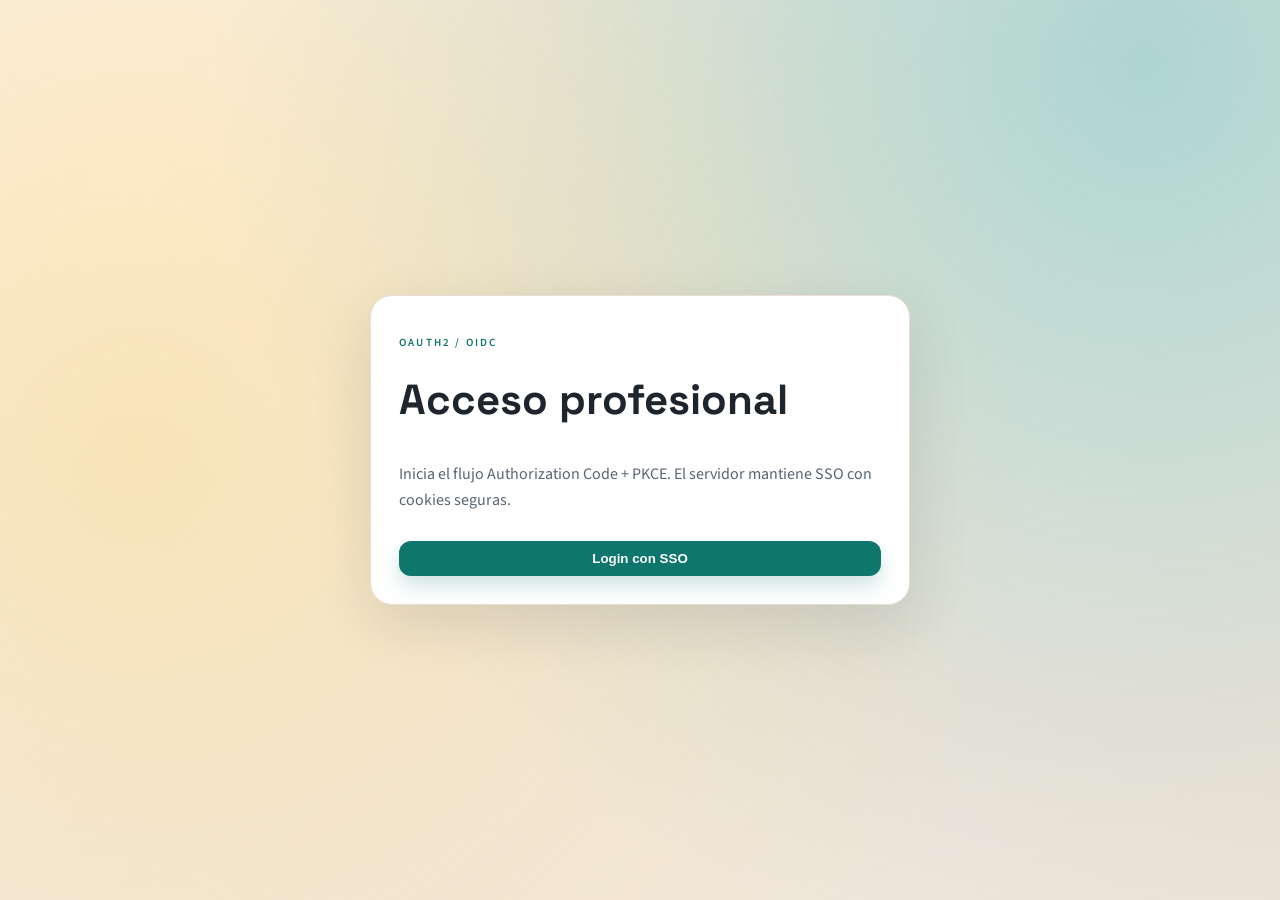
<file: web-demo/index.html>
<!doctype html>
<html lang="es">
<head>
  <meta charset="utf-8" />
  <meta name="viewport" content="width=device-width, initial-scale=1" />
  <title>SSO Login</title>
  <link rel="preconnect" href="https://fonts.googleapis.com" />
  <link rel="preconnect" href="https://fonts.gstatic.com" crossorigin />
  <link href="https://fonts.googleapis.com/css2?family=Fira+Mono:wght@400;500&family=Space+Grotesk:wght@400;600;700&family=Source+Sans+3:wght@400;600&display=swap" rel="stylesheet" />
  <link rel="stylesheet" href="styles.css" />
  <script defer src="app.js"></script>
</head>
<body>
  <div class="bg-glow"></div>
  <main class="login-shell">
    <section class="login-card" data-reveal>
      <p class="eyebrow">OAuth2 / OIDC</p>
      <h1>Acceso profesional</h1>
      <p class="lead">Inicia el flujo Authorization Code + PKCE. El servidor mantiene SSO con cookies seguras.</p>
      <button id="btnStartAuth" class="btn">Login con SSO</button>
      <p id="loginError" class="error hidden"></p>
    </section>
  </main>
</body>
</html>
</file>
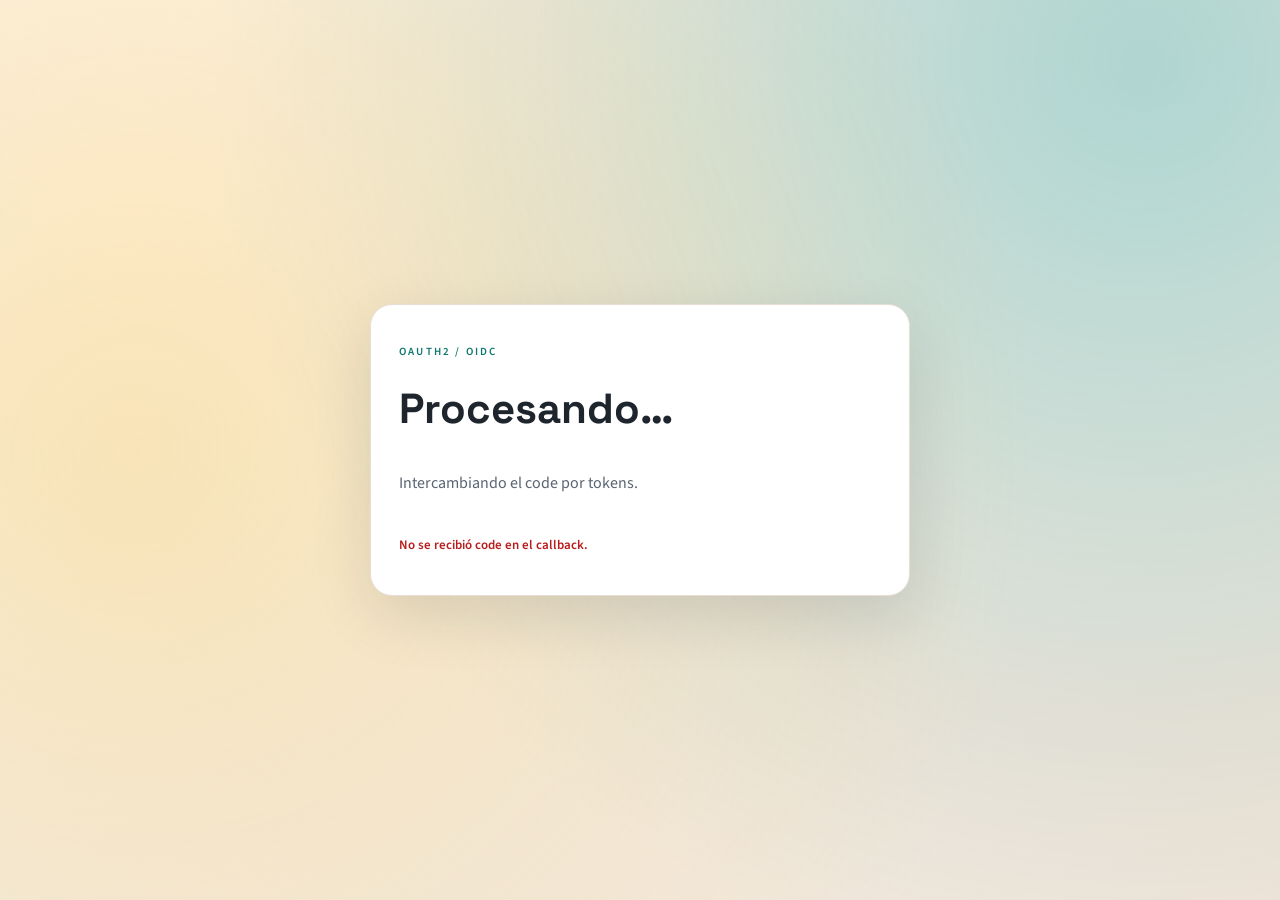
<file: web-demo/callback.html>
<!doctype html>
<html lang="es">
<head>
  <meta charset="utf-8" />
  <meta name="viewport" content="width=device-width, initial-scale=1" />
  <title>SSO Callback</title>
  <link rel="preconnect" href="https://fonts.googleapis.com" />
  <link rel="preconnect" href="https://fonts.gstatic.com" crossorigin />
  <link href="https://fonts.googleapis.com/css2?family=Fira+Mono:wght@400;500&family=Space+Grotesk:wght@400;600;700&family=Source+Sans+3:wght@400;600&display=swap" rel="stylesheet" />
  <link rel="stylesheet" href="styles.css" />
  <script defer src="app.js"></script>
</head>
<body>
  <div class="bg-glow"></div>
  <main class="login-shell">
    <section class="login-card" data-reveal>
      <p class="eyebrow">OAuth2 / OIDC</p>
      <h1>Procesando…</h1>
      <p class="lead">Intercambiando el code por tokens.</p>
      <p id="loginError" class="error hidden"></p>
    </section>
  </main>
</body>
</html>
</file>
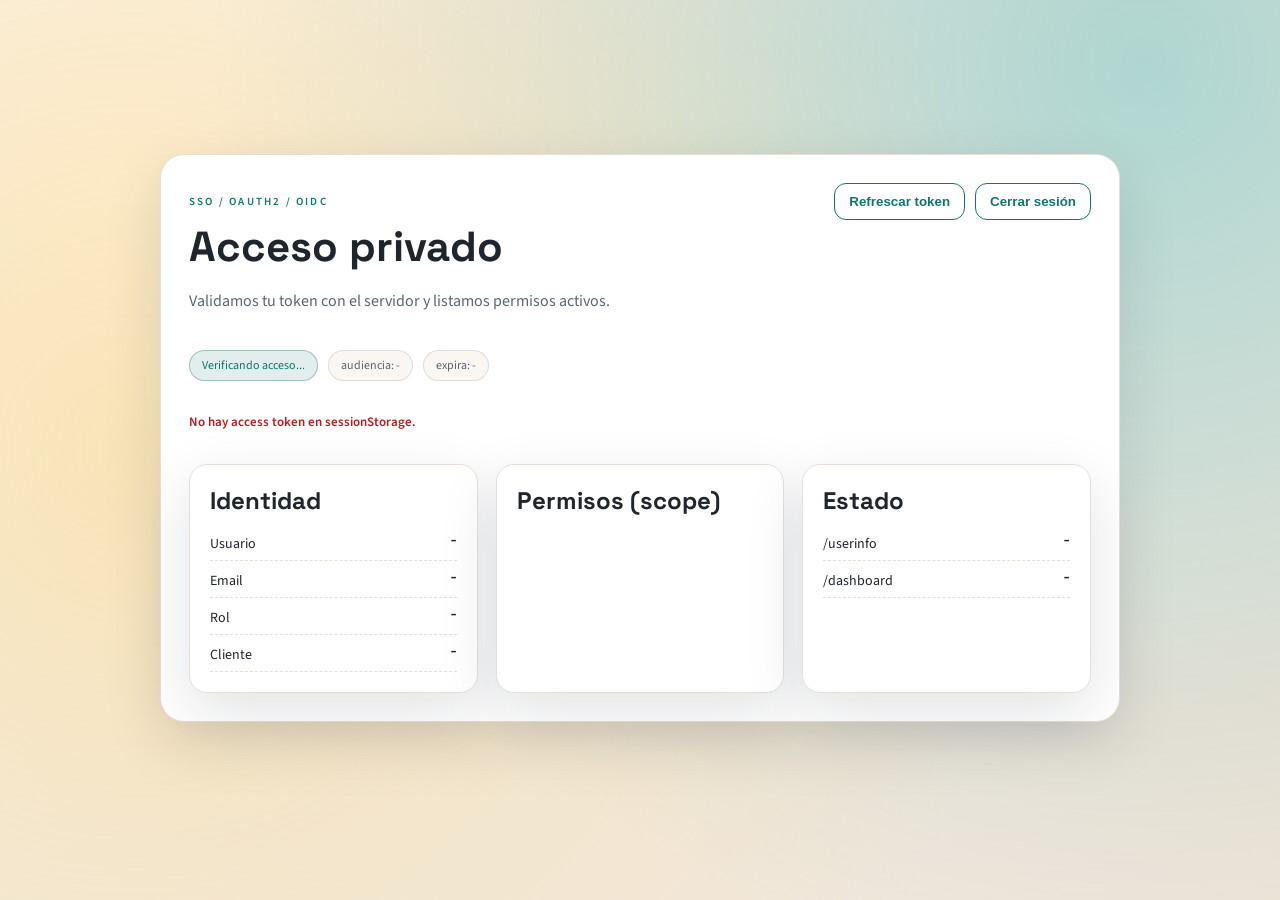
<file: web-demo/private.html>
<!doctype html>
<html lang="es">
<head>
  <meta charset="utf-8" />
  <meta name="viewport" content="width=device-width, initial-scale=1" />
  <title>SSO Private</title>
  <link rel="preconnect" href="https://fonts.googleapis.com" />
  <link rel="preconnect" href="https://fonts.gstatic.com" crossorigin />
  <link href="https://fonts.googleapis.com/css2?family=Fira+Mono:wght@400;500&family=Space+Grotesk:wght@400;600;700&family=Source+Sans+3:wght@400;600&display=swap" rel="stylesheet" />
  <link rel="stylesheet" href="styles.css" />
  <script defer src="app.js"></script>
</head>
<body>
  <div class="bg-glow"></div>
  <main class="private-shell">
    <section class="private-card" data-reveal>
      <header class="private-header">
        <div>
          <p class="eyebrow">SSO / OAuth2 / OIDC</p>
          <h1>Acceso privado</h1>
          <p class="lead">Validamos tu token con el servidor y listamos permisos activos.</p>
        </div>
        <div class="header-actions">
          <button id="btnRefresh" class="btn ghost">Refrescar token</button>
          <button id="btnLogout" class="btn ghost">Cerrar sesión</button>
        </div>
      </header>

      <div class="status-bar">
        <span id="accessStatus" class="status-pill">Verificando acceso...</span>
        <span id="audienceInfo" class="status-pill ghost">audiencia: -</span>
        <span id="expiresInfo" class="status-pill ghost">expira: -</span>
      </div>
      <p id="privateError" class="error hidden"></p>

      <div class="private-grid">
        <article class="card">
          <h2>Identidad</h2>
          <div class="info-list">
            <div class="info-item"><span>Usuario</span><strong id="userName">-</strong></div>
            <div class="info-item"><span>Email</span><strong id="userEmail">-</strong></div>
            <div class="info-item"><span>Rol</span><strong id="userRole">-</strong></div>
            <div class="info-item"><span>Cliente</span><strong id="clientId">-</strong></div>
          </div>
        </article>

        <article class="card">
          <h2>Permisos (scope)</h2>
          <ul id="scopeList" class="scope-list"></ul>
        </article>

        <article class="card">
          <h2>Estado</h2>
          <div class="info-list">
            <div class="info-item"><span>/userinfo</span><strong id="userinfoStatus">-</strong></div>
            <div class="info-item"><span>/dashboard</span><strong id="dashboardStatus">-</strong></div>
          </div>
        </article>
      </div>
    </section>
  </main>
</body>
</html>
</file>
<file: web-demo/styles.css>
:root {
  --bg: #f7f3ef;
  --bg-2: #f1e6da;
  --ink: #1f252d;
  --muted: #5a6472;
  --card: #ffffff;
  --accent: #0f766e;
  --accent-2: #f4c95d;
  --border: #e7ded4;
  --shadow: 0 20px 60px rgba(16, 24, 40, 0.12);
  --radius: 18px;
  --font-head: "Space Grotesk", sans-serif;
  --font-body: "Source Sans 3", sans-serif;
}

* {
  box-sizing: border-box;
}

body {
  margin: 0;
  min-height: 100vh;
  font-family: var(--font-body);
  color: var(--ink);
  background: radial-gradient(circle at 10% 20%, #fff4e7 0%, transparent 50%),
    radial-gradient(circle at 90% 10%, #e5f6f2 0%, transparent 45%),
    linear-gradient(135deg, var(--bg), var(--bg-2));
  position: relative;
}

.bg-glow {
  position: fixed;
  inset: -200px;
  background: radial-gradient(circle at 20% 50%, rgba(244, 201, 93, 0.35), transparent 60%),
    radial-gradient(circle at 80% 20%, rgba(15, 118, 110, 0.25), transparent 55%);
  z-index: -1;
}

h1 {
  font-family: var(--font-head);
  font-size: clamp(30px, 4vw, 42px);
  margin: 0 0 8px;
}

h2 {
  font-family: var(--font-head);
  margin: 0 0 8px;
}

.lead {
  font-size: 16px;
  color: var(--muted);
  line-height: 1.6;
}

.eyebrow {
  text-transform: uppercase;
  letter-spacing: 0.2em;
  font-size: 11px;
  color: var(--accent);
  font-weight: 600;
}

.card {
  background: var(--card);
  border: 1px solid var(--border);
  border-radius: var(--radius);
  padding: 20px;
  box-shadow: var(--shadow);
  display: flex;
  flex-direction: column;
  gap: 10px;
}

.btn {
  padding: 10px 14px;
  border-radius: 12px;
  border: none;
  background: var(--accent);
  color: #fff;
  font-weight: 600;
  cursor: pointer;
  transition: transform 0.15s ease, box-shadow 0.15s ease;
  box-shadow: 0 10px 20px rgba(15, 118, 110, 0.2);
}

.btn:hover {
  transform: translateY(-1px);
}

.btn.ghost {
  background: #fff;
  color: var(--accent);
  border: 1px solid var(--accent);
  box-shadow: none;
}

.login-shell {
  min-height: 100vh;
  display: grid;
  place-items: center;
  padding: 40px 16px;
}

.login-card {
  width: min(540px, 92vw);
  padding: 28px;
  border-radius: 22px;
  background: var(--card);
  border: 1px solid var(--border);
  box-shadow: var(--shadow);
  display: grid;
  gap: 12px;
}

.private-shell {
  min-height: 100vh;
  display: grid;
  place-items: center;
  padding: 48px 16px 72px;
}

.private-card {
  width: min(960px, 92vw);
  background: var(--card);
  border: 1px solid var(--border);
  border-radius: calc(var(--radius) + 6px);
  box-shadow: var(--shadow);
  padding: 28px;
  display: grid;
  gap: 20px;
}

.private-header {
  display: flex;
  align-items: flex-start;
  justify-content: space-between;
  gap: 16px;
  flex-wrap: wrap;
}

.header-actions {
  display: flex;
  flex-wrap: wrap;
  gap: 10px;
}

.status-bar {
  display: flex;
  flex-wrap: wrap;
  gap: 10px;
}

.status-pill {
  padding: 6px 12px;
  border-radius: 999px;
  font-size: 12px;
  border: 1px solid rgba(15, 118, 110, 0.35);
  color: var(--accent);
  background: rgba(15, 118, 110, 0.12);
}

.status-pill.ghost {
  border-color: rgba(31, 37, 45, 0.12);
  color: var(--muted);
  background: #faf7f2;
}

.status-pill.ok {
  border-color: rgba(16, 185, 129, 0.4);
  color: #065f46;
  background: rgba(16, 185, 129, 0.12);
}

.status-pill.error {
  border-color: rgba(185, 28, 28, 0.35);
  color: #b91c1c;
  background: rgba(185, 28, 28, 0.12);
}

.private-grid {
  display: grid;
  grid-template-columns: repeat(auto-fit, minmax(220px, 1fr));
  gap: 18px;
}

.info-list {
  display: grid;
  gap: 10px;
}

.info-item {
  display: flex;
  justify-content: space-between;
  gap: 12px;
  font-size: 14px;
  color: var(--ink);
  border-bottom: 1px dashed var(--border);
  padding-bottom: 6px;
}

.info-item strong {
  font-family: "Fira Mono", "Courier New", monospace;
  font-size: 12px;
}

.scope-list {
  list-style: none;
  padding: 0;
  margin: 0;
  display: grid;
  gap: 8px;
}

.scope-list li {
  padding: 8px 10px;
  border-radius: 10px;
  border: 1px solid var(--border);
  background: #fbf8f2;
  font-family: "Fira Mono", "Courier New", monospace;
  font-size: 12px;
}

.error {
  margin-top: 12px;
  color: #b91c1c;
  font-size: 13px;
  font-weight: 600;
}

.hidden {
  display: none;
}

[data-reveal] {
  opacity: 0;
  transform: translateY(14px);
  animation: rise 0.6s ease forwards;
}

@keyframes rise {
  to {
    opacity: 1;
    transform: translateY(0);
  }
}

@media (max-width: 720px) {
  .private-card {
    padding: 20px;
  }

  .info-item {
    flex-direction: column;
    align-items: flex-start;
  }
}
</file>
